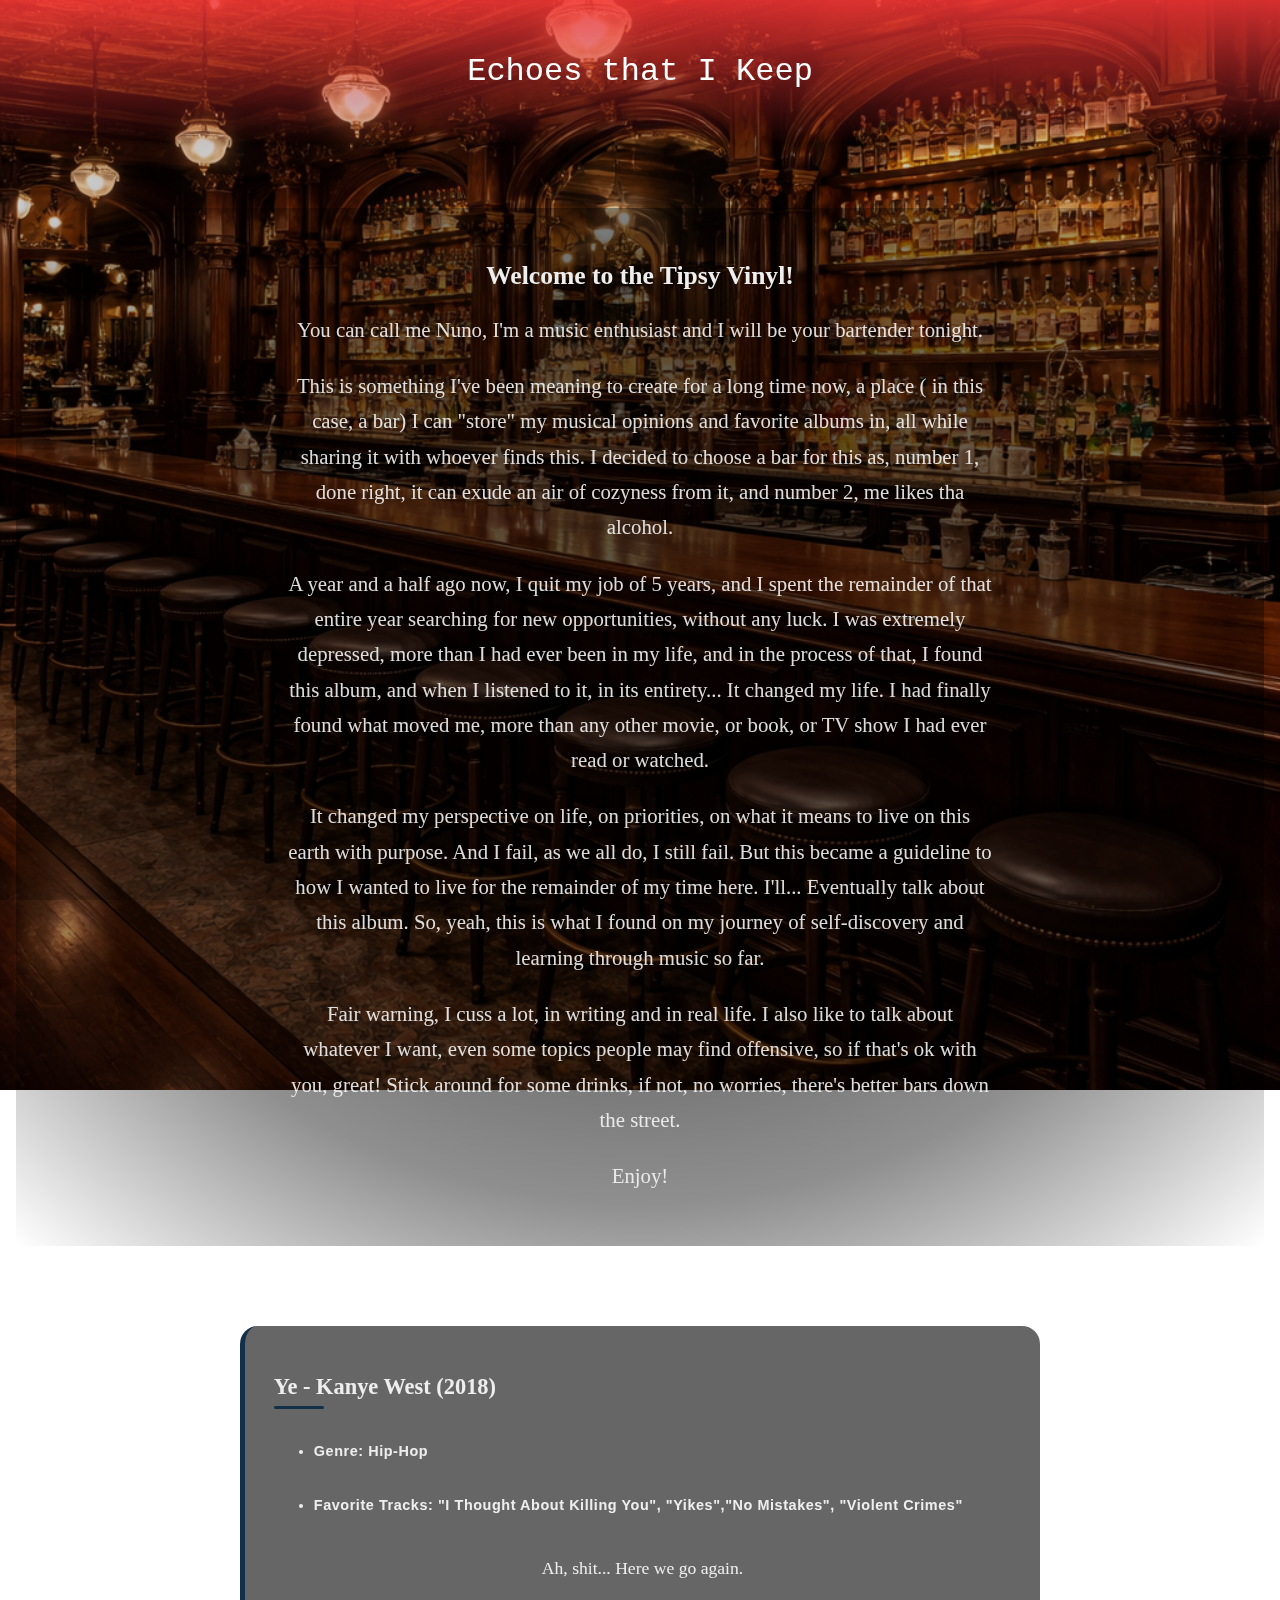
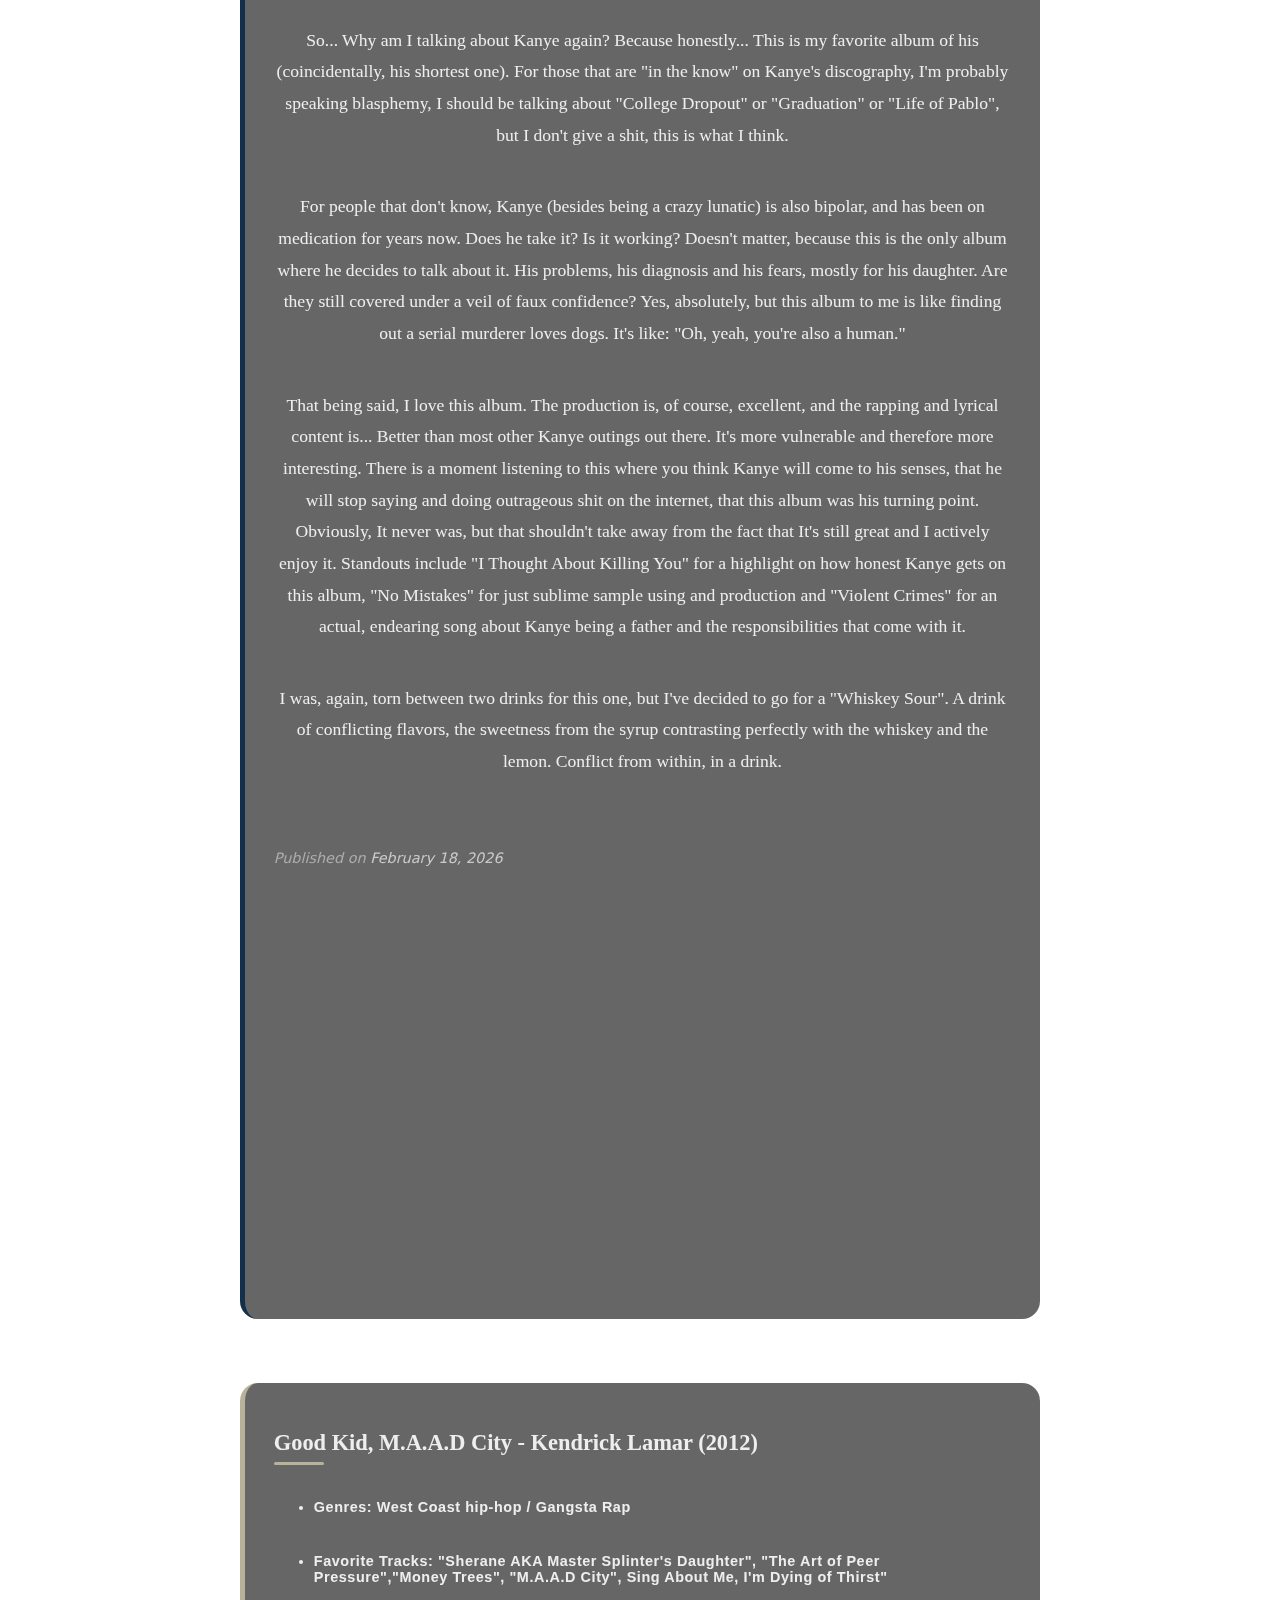
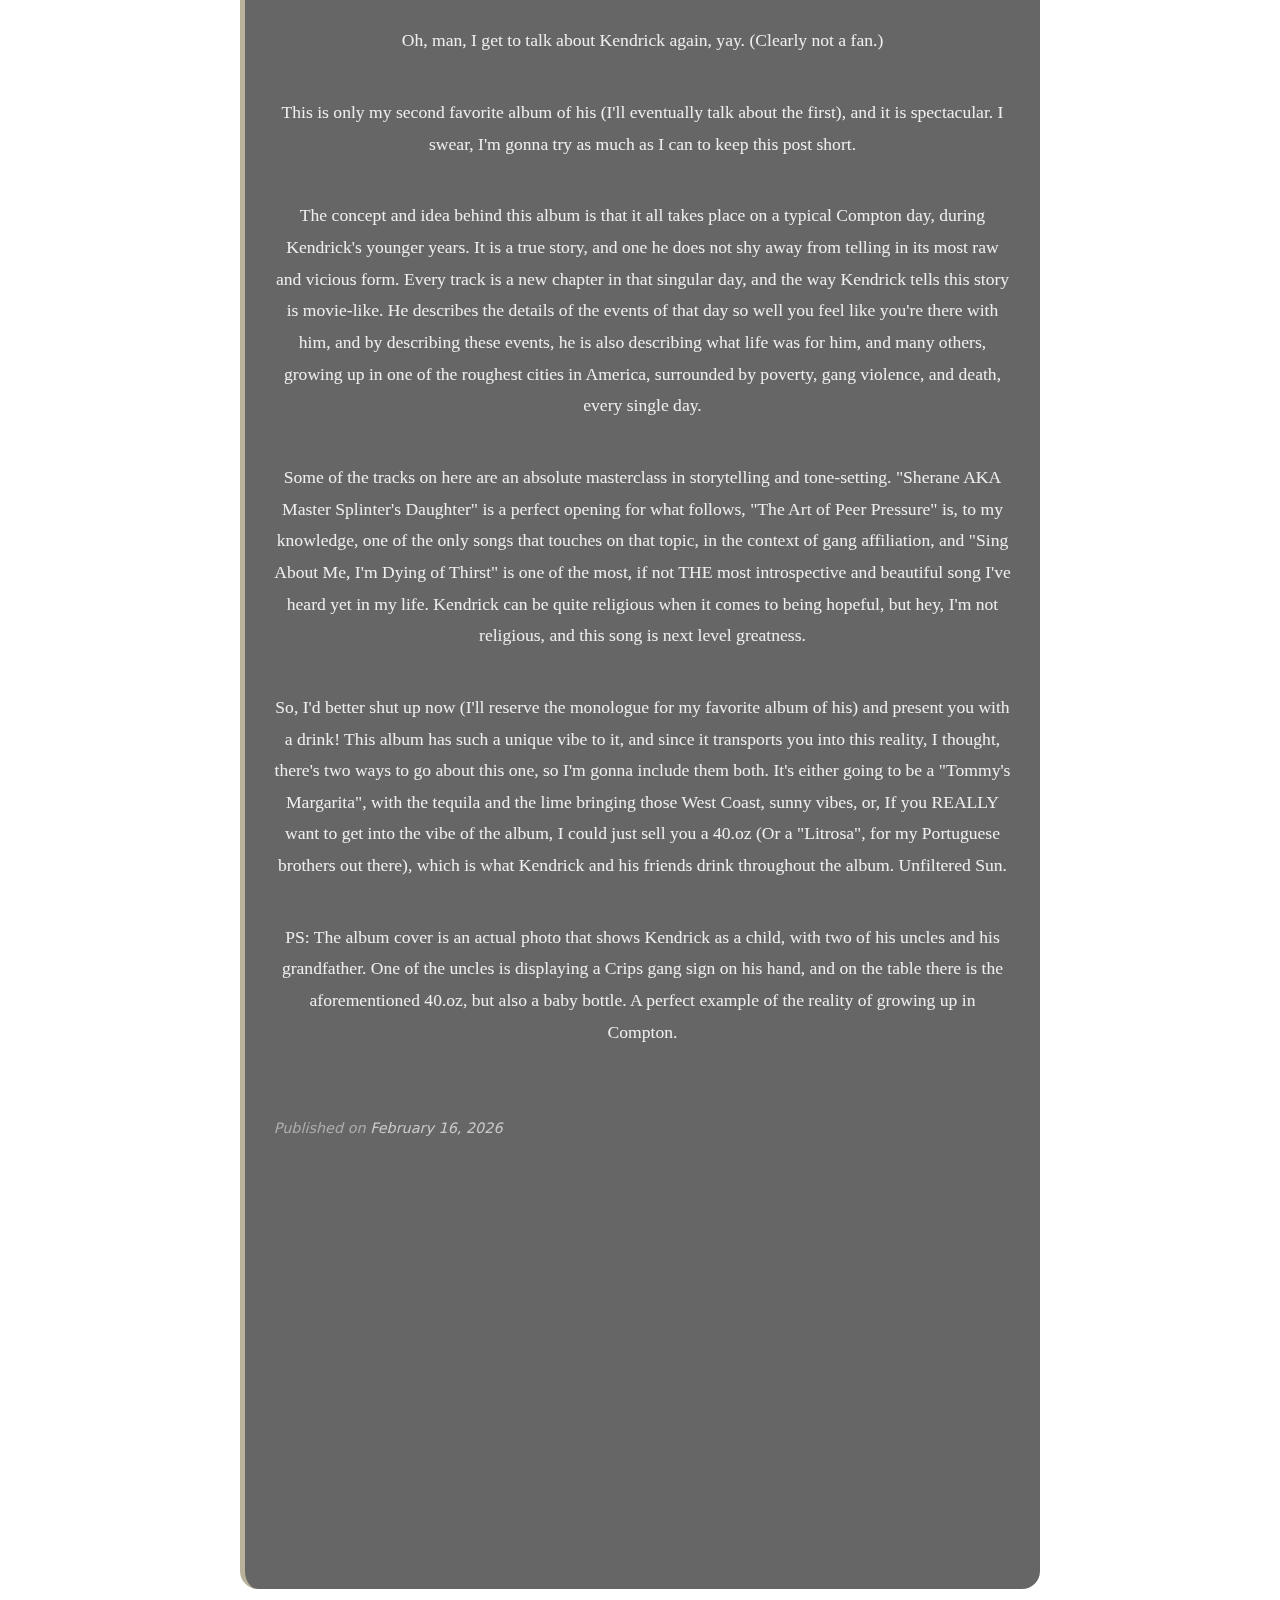
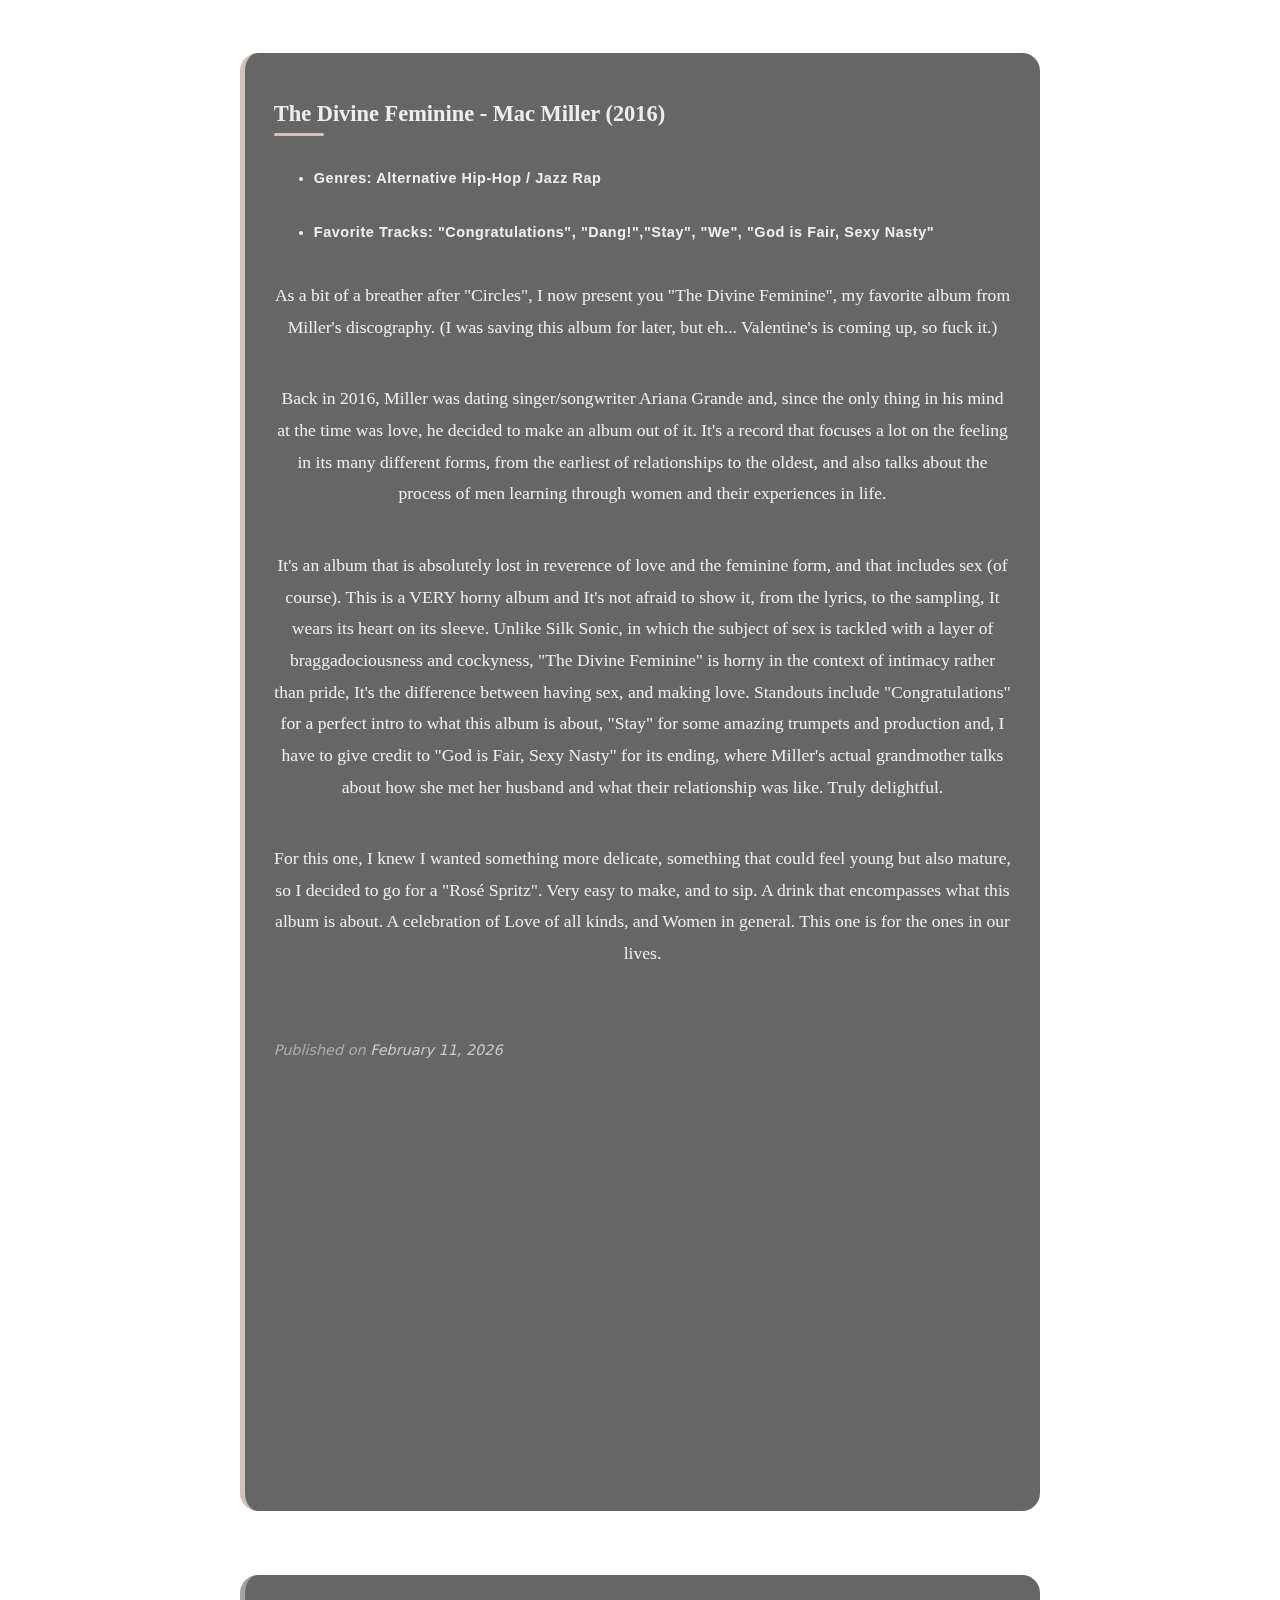
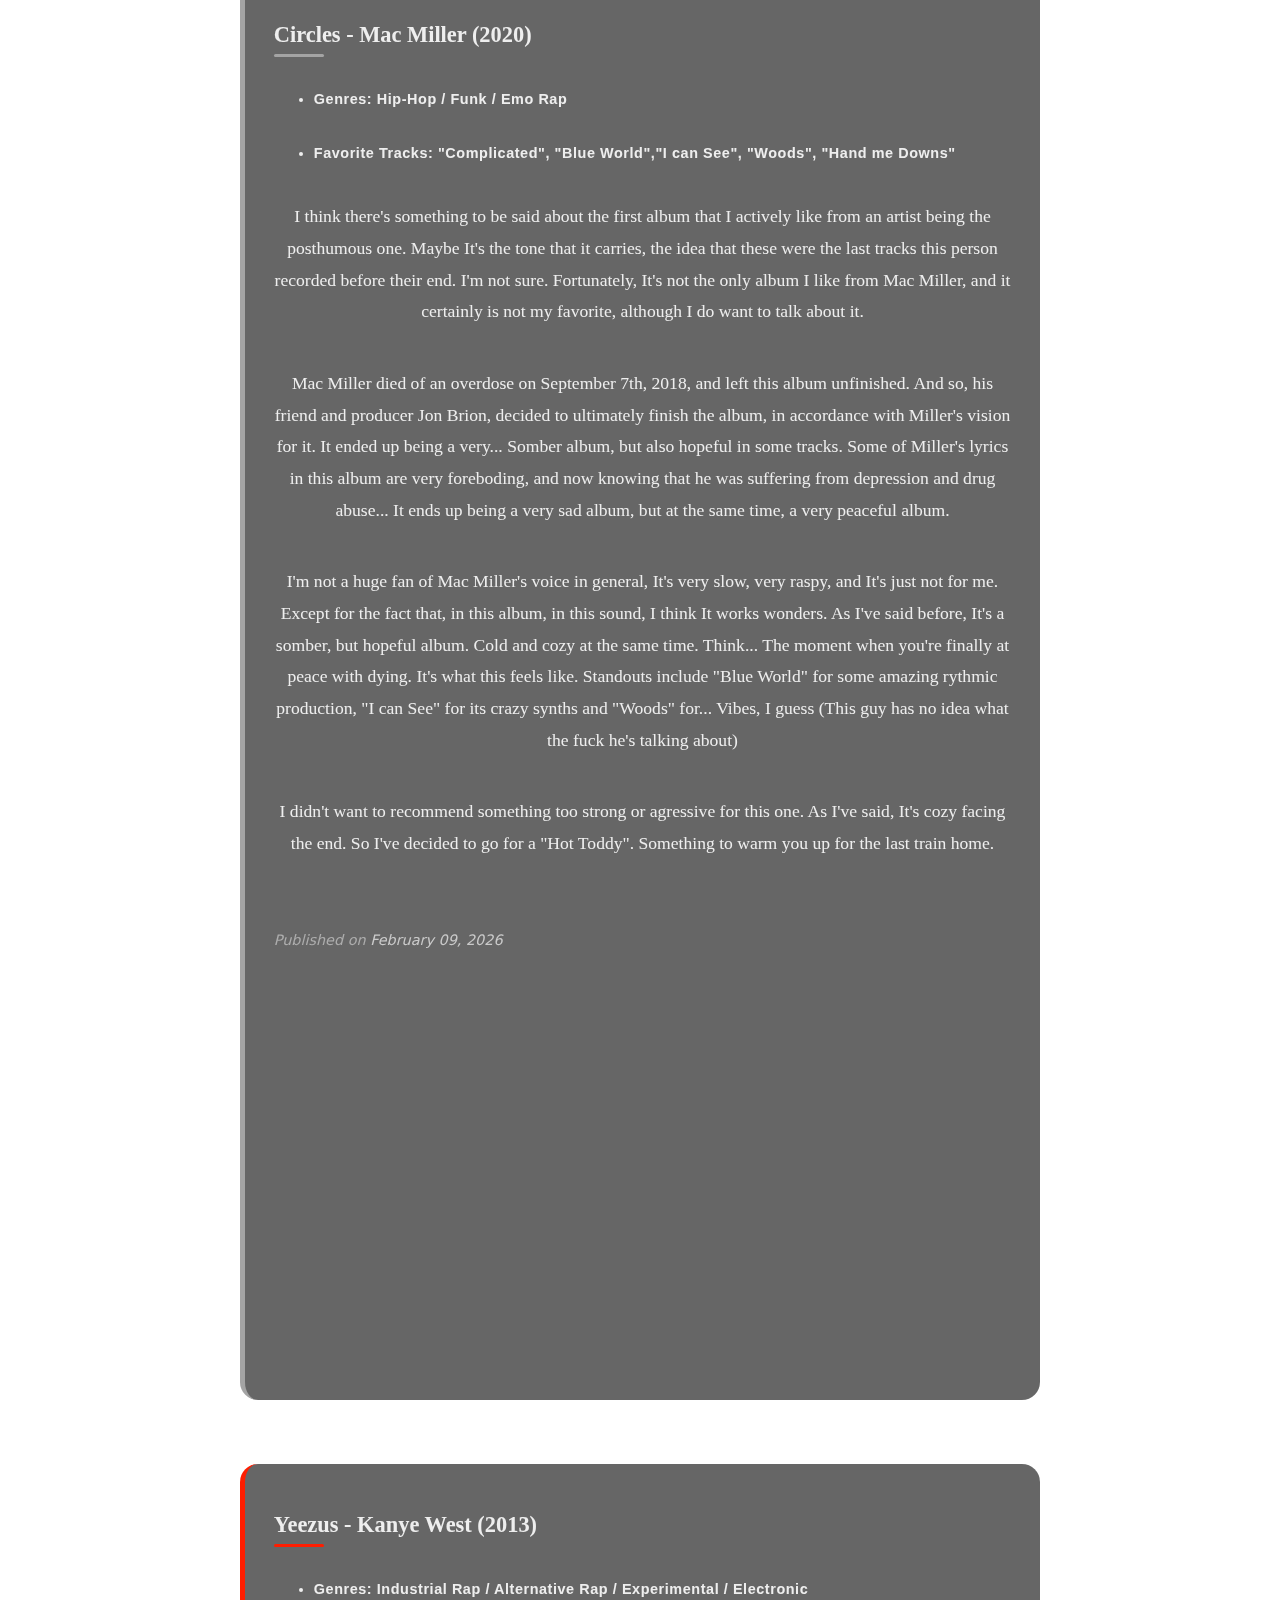
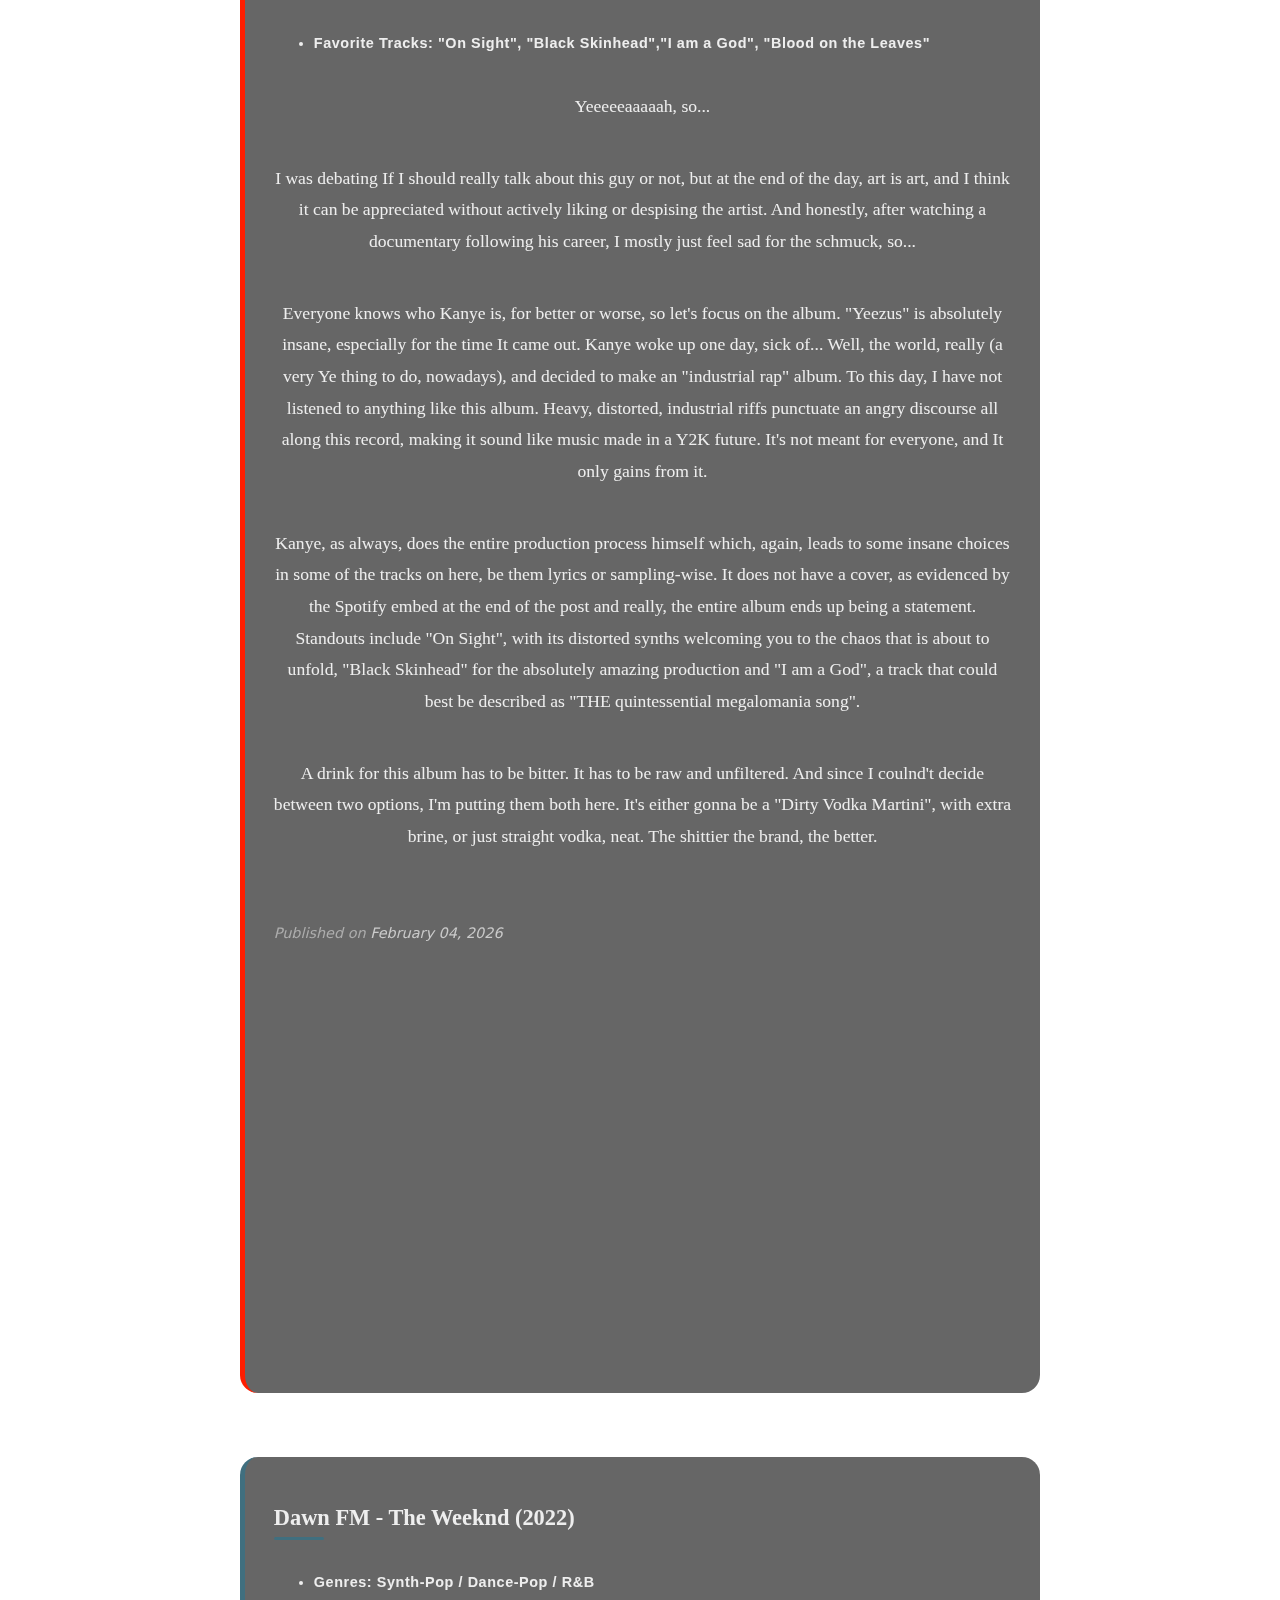
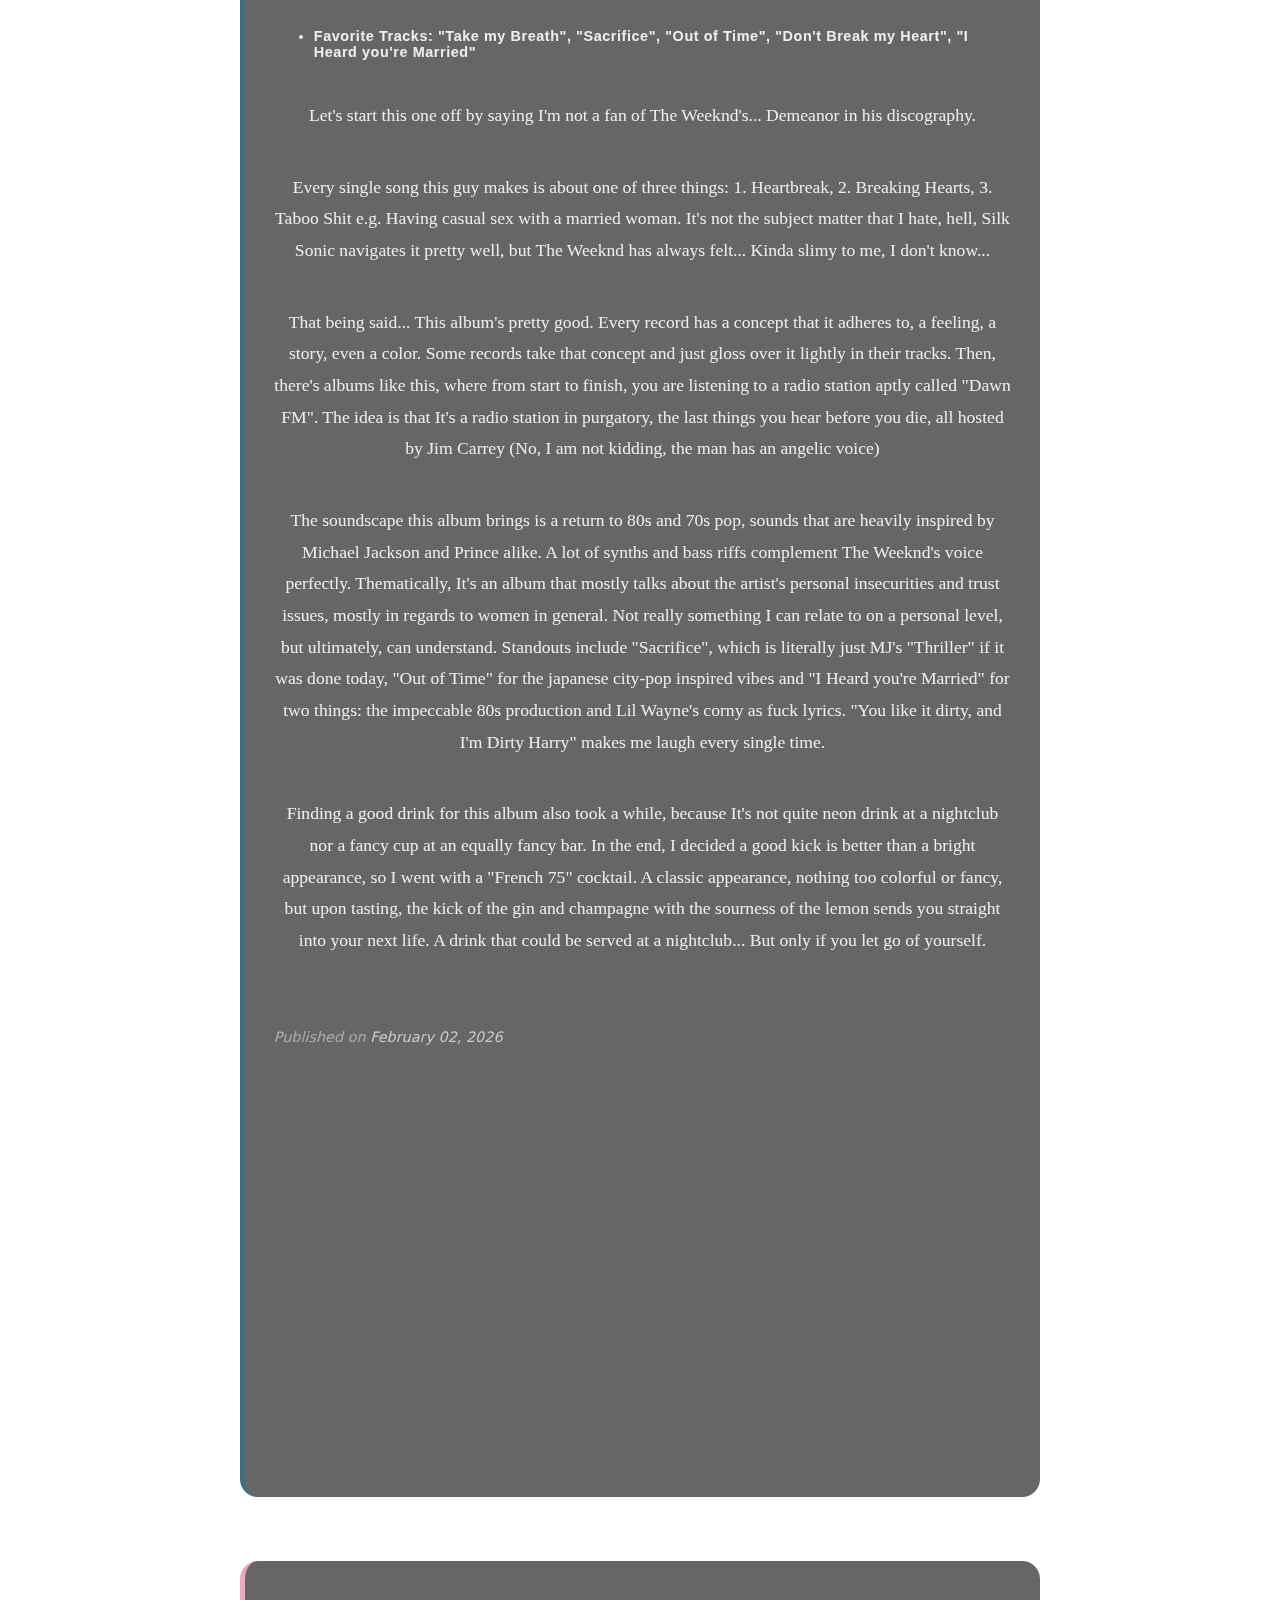
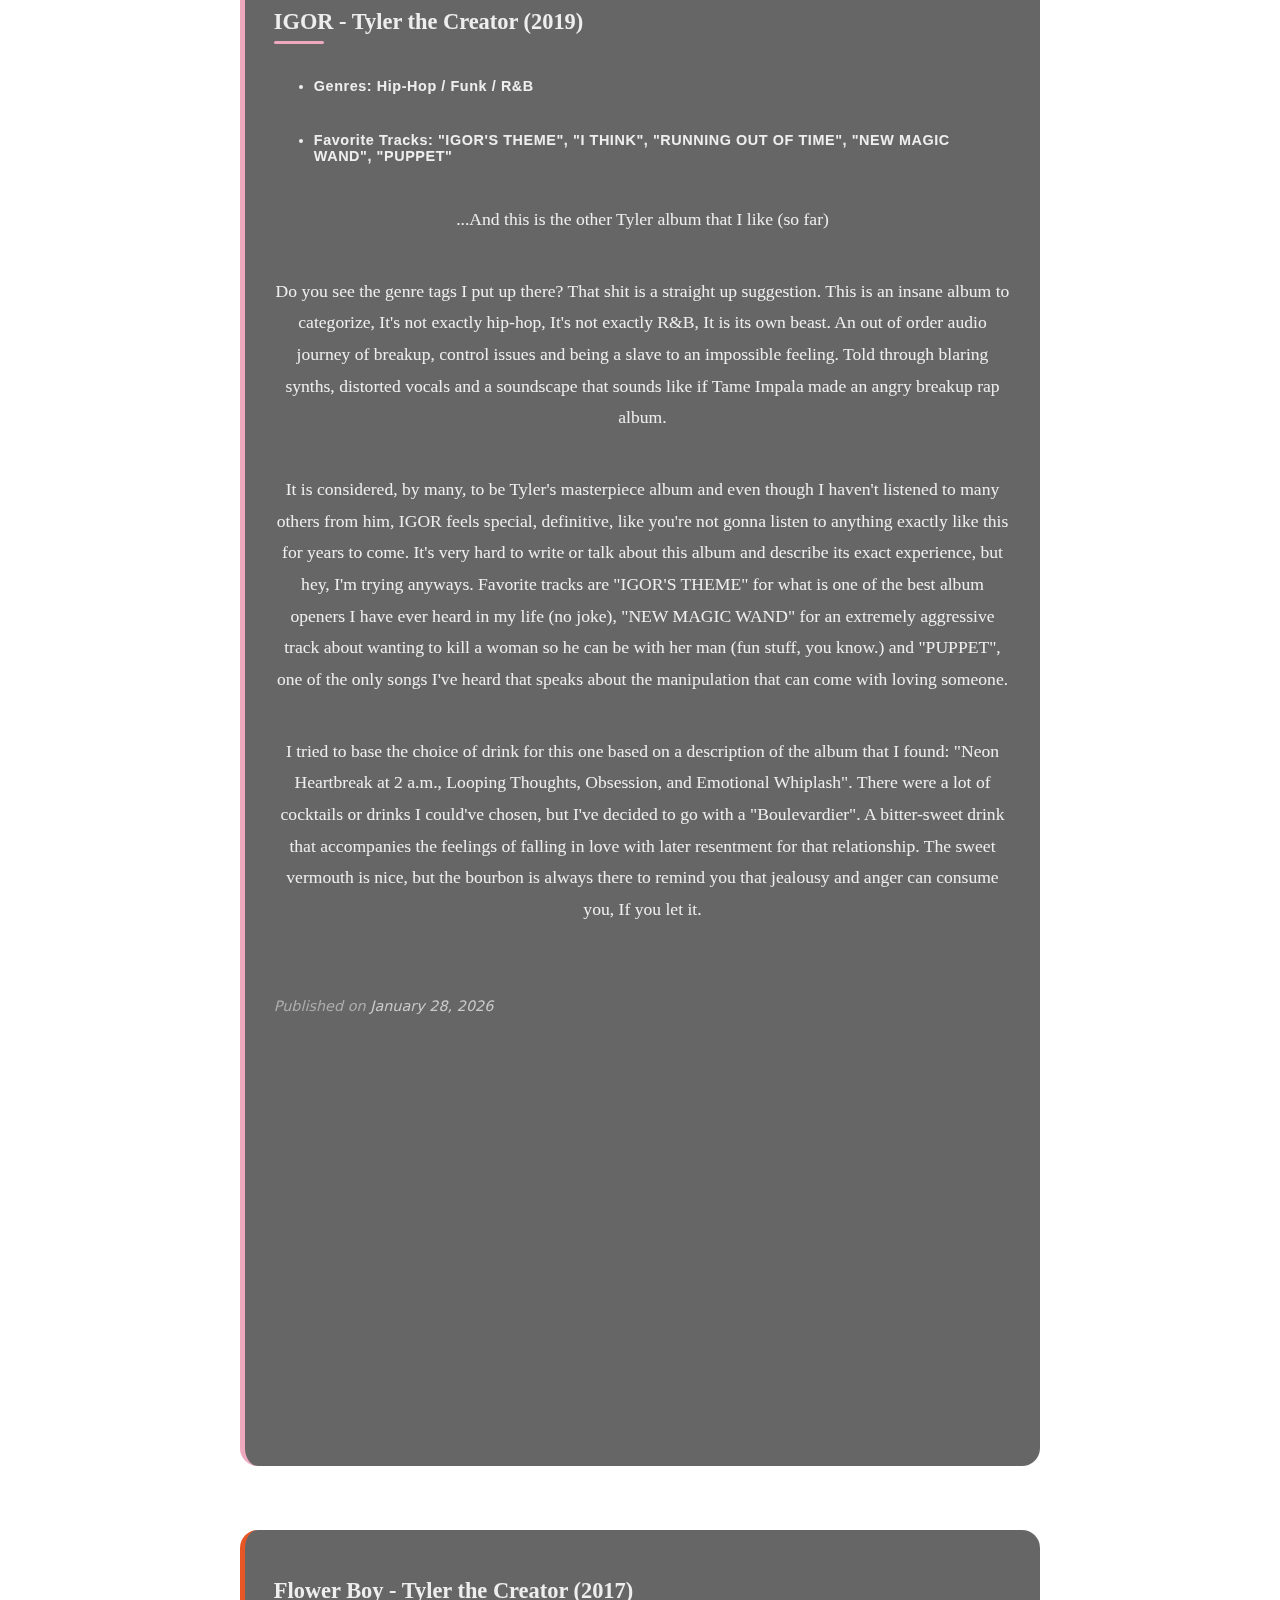
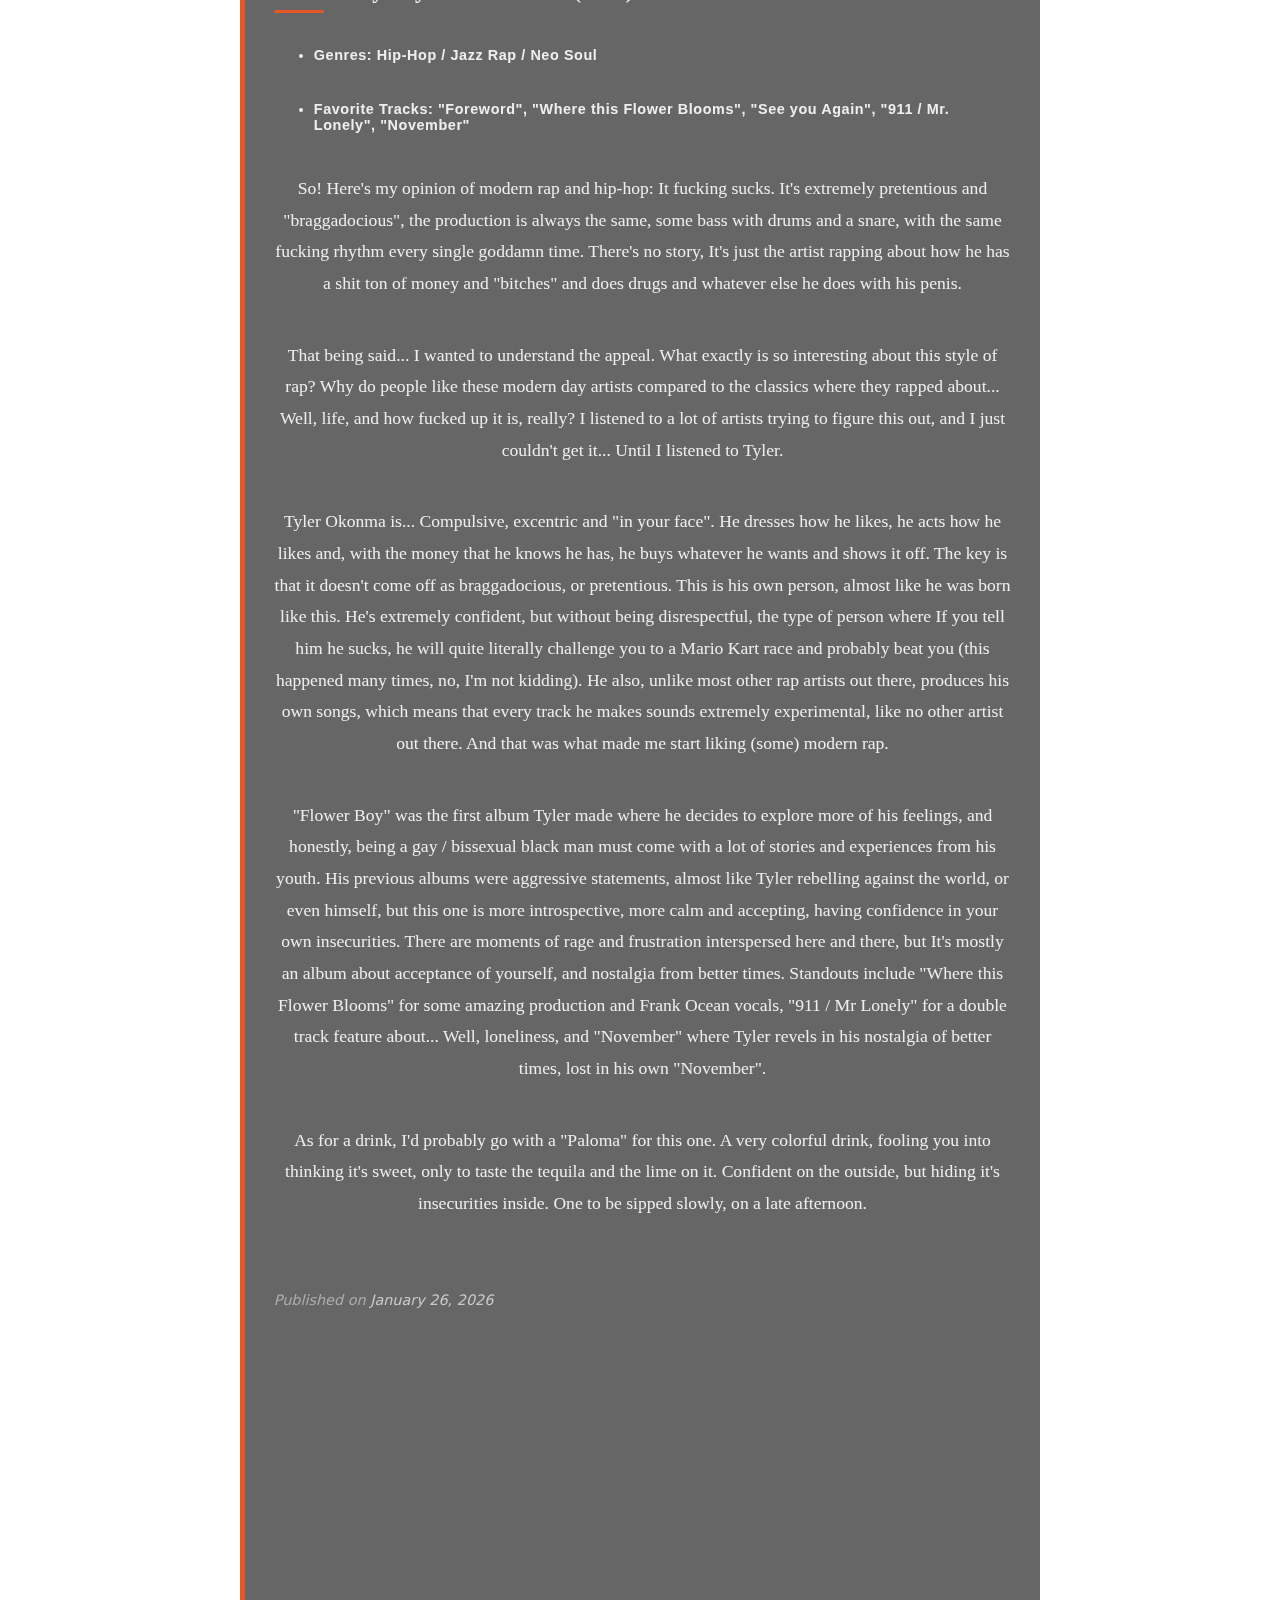
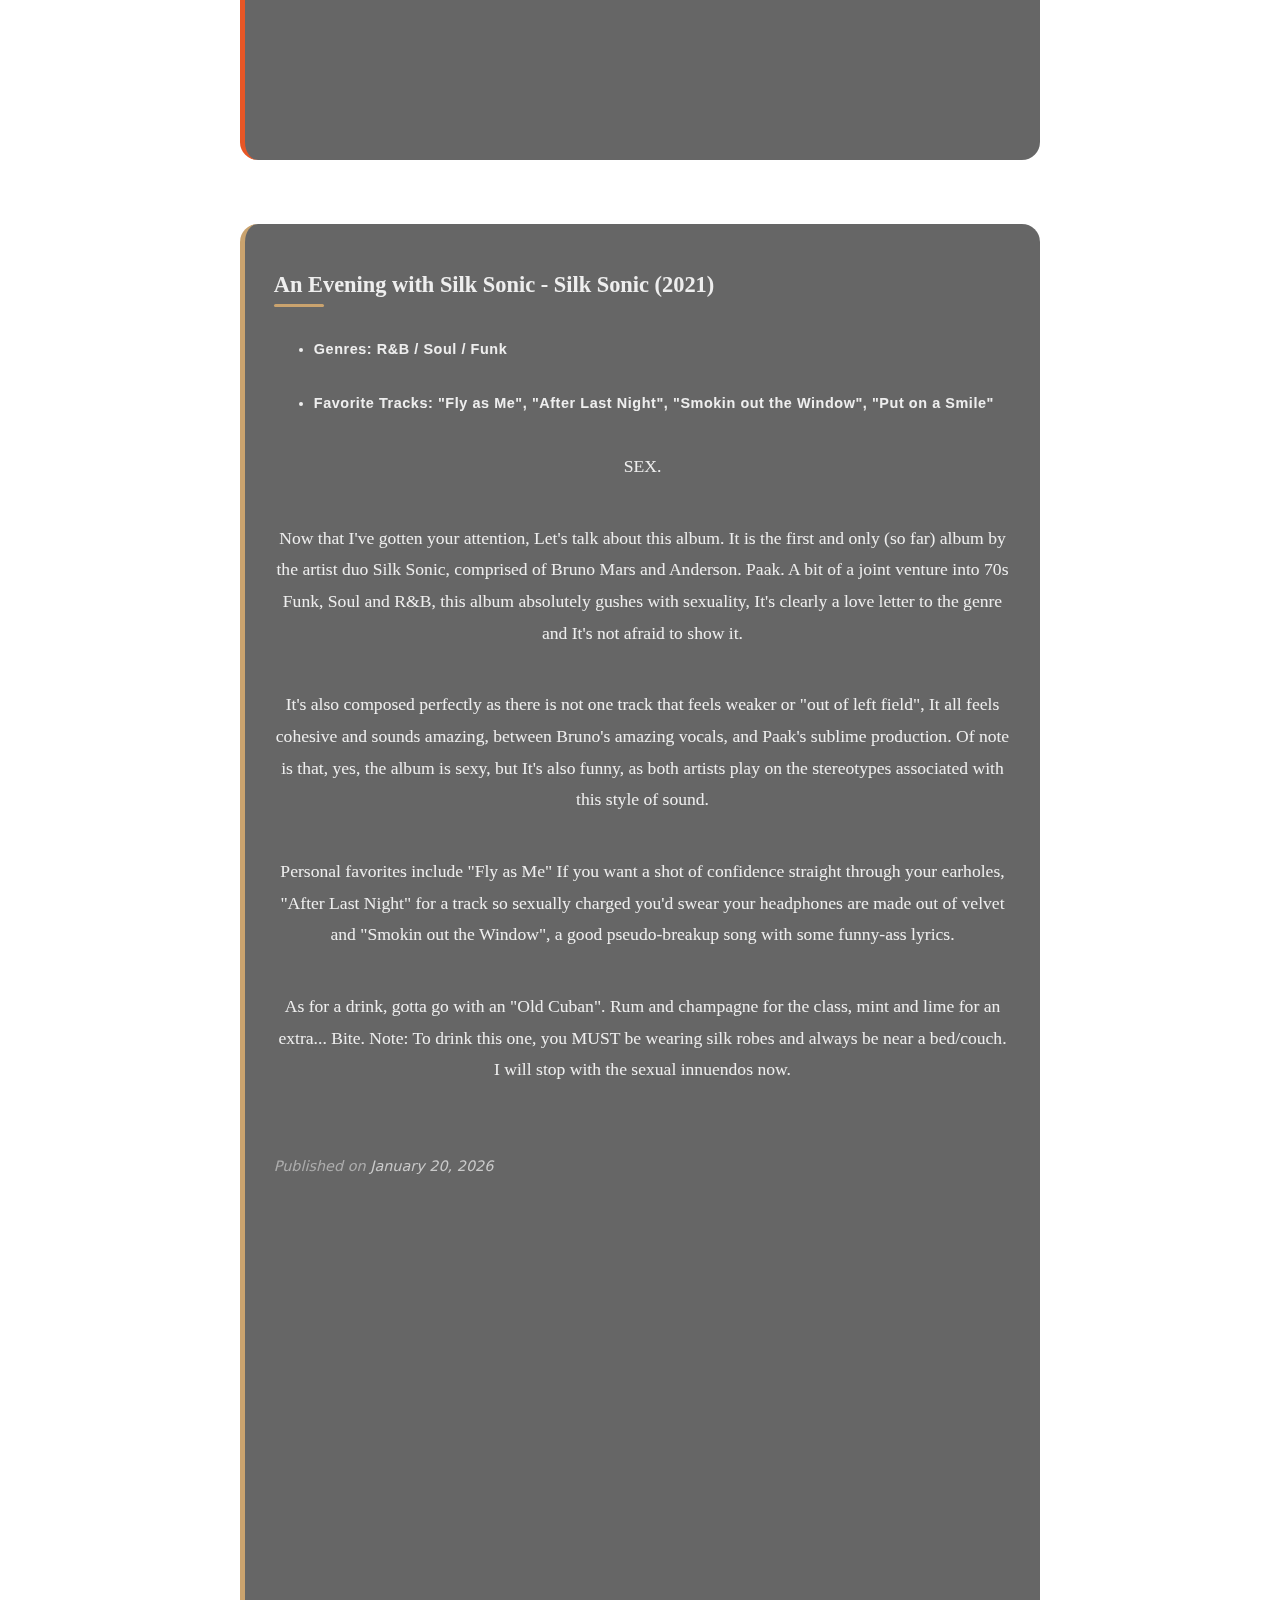
<file: index.html>
<!DOCTYPE html>
<html lang="en">
<head>
  <meta charset="UTF-8" />
  <meta name="viewport" content="width=device-width, initial-scale=1">
  <title>Echoes that I Keep</title>
  <link rel="stylesheet" href="style.css" />
</head>
<body>

  <header>
    <h1>Echoes that I Keep</h1>
  </header>

  <main class="blog">

    <!-- INTRO (not an article) -->
    <article class="intro-post">
    <section class="intro">

      <div class="intro-content">
      <h2 class="intro-title">Welcome to the Tipsy Vinyl!</h2>
      <p class="intro-text">
        You can call me Nuno, I'm a music enthusiast and I will be your bartender tonight.
      </p> 

      <p class="intro-text">
        This is something I've been meaning to create for a long time now, a place ( in this case, a bar)
        I can "store" my musical opinions and favorite albums in, all while sharing it with whoever finds this. I decided to choose a bar
        for this as, number 1, done right, it can exude an air of cozyness from it, and number 2, me likes tha alcohol.
      </p>

       <p class="intro-text">
        A year and a half ago
        now, I quit my job of 5 years, and I spent the remainder of that entire year searching for new opportunities, without any luck. I was extremely
        depressed, more than I had ever been in my life, and in the process of that, I found this album, and when I listened to it, in its
        entirety... It changed my life. I had finally found what moved me, more than any other movie, or book, or TV show I had ever read or watched.
        </p>
      <p class="intro-text">
        It changed my perspective on life, on priorities, on what it means to live on this earth with purpose. And I fail, as we all do, I still fail.
        But this became a guideline to how I wanted to live for the remainder of my time here. I'll... Eventually talk about this album. So, yeah,
        this is what I found on my journey of self-discovery and learning through music so far.
      </p>

      <p class="intro-text">
        Fair warning, I cuss a lot, in writing and in real life.
        I also like to talk about whatever I want, even some topics people may find offensive, so if that's ok with you, great! Stick around for some drinks,
        if not, no worries, there's better bars down the street.
      </p>
      <p class="intro-text">
        Enjoy!
      </p>
      </div>
    </section>
    </article>

    <!-- POST 12 --> 
    <article class="post" data-accent="#13304B">

      <h2 class="post-title">Ye - Kanye West (2018)</h2>

      <div class="post-header">

        <div class="post-description">
         <ul> 
          <li class="post-bullet">
            Genre: Hip-Hop
          </li>

          <li class="post-bullet">
            Favorite Tracks: "I Thought About Killing You", "Yikes","No Mistakes", "Violent Crimes"
          </li>
          </ul>
          <p class="post-text">
            Ah, shit... Here we go again.
          </p>

          <p class="post-text">
            So... Why am I talking about Kanye again? Because honestly... This is my favorite album of his (coincidentally, his shortest one). For those that are "in the know" on Kanye's discography, I'm probably speaking blasphemy, I should be talking about "College Dropout" or "Graduation" or "Life of Pablo", but I don't give a shit, this is what I think.
          </p>

          <p class="post-text">
            For people that don't know, Kanye (besides being a crazy lunatic) is also bipolar, and has been on medication for years now. Does he take it? Is it working? Doesn't matter, because this is the only album where he decides to talk about it. His problems, his diagnosis and his fears, mostly for his daughter. Are they still covered under a veil of faux confidence? Yes, absolutely, but this album to me is like finding out a serial murderer loves dogs. It's like: "Oh, yeah, you're also a human."
          </p>

          <p class="post-text">
            That being said, I love this album. The production is, of course, excellent, and the rapping and lyrical content is... Better than most other Kanye outings out there. It's more vulnerable and therefore more interesting. There is a moment listening to this where you think Kanye will come to his senses, that he will stop saying and doing outrageous shit on the internet, that this album was his turning point. Obviously, It never was, but that shouldn't take away from the fact that It's still great and I actively enjoy it. Standouts include "I Thought About Killing You" for a highlight on how honest Kanye gets on this album, "No Mistakes" for just sublime sample using and production and "Violent Crimes" for an actual, endearing song about Kanye being a father and the responsibilities that come with it.
          </p>

          <p class="post-text">
            I was, again, torn between two drinks for this one, but I've decided to go for a "Whiskey Sour". A drink of conflicting flavors, the sweetness from the syrup contrasting perfectly with the whiskey and the lemon. Conflict from within, in a drink.
          </p>

        </div>
      </div>

      <time class="post-date" datetime="2026-02-18">
    February 18, 2026
      </time>

      <div class="post-player">
        <iframe src="https://open.spotify.com/embed/album/2Ek1q2haOnxVqhvVKqMvJe"
                width="100%" height="380"
                frameborder="0" loading="lazy" allow="encrypted-media">
        </iframe>
      </div>

    </article>

    <article class="post" data-accent="#B9B29A">

      <h2 class="post-title">Good Kid, M.A.A.D City - Kendrick Lamar (2012)</h2>

      <div class="post-header">

        <div class="post-description">
         <ul> 
          <li class="post-bullet">
            Genres: West Coast hip-hop / Gangsta Rap
          </li>

          <li class="post-bullet">
            Favorite Tracks: "Sherane AKA Master Splinter's Daughter", "The Art of Peer Pressure","Money Trees", "M.A.A.D City", Sing About Me, I'm Dying of Thirst"
          </li>
          </ul>
          <p class="post-text">
            Oh, man, I get to talk about Kendrick again, yay. (Clearly not a fan.)
          </p>

          <p class="post-text">
            This is only my second favorite album of his (I'll eventually talk about the first), and it is spectacular. I swear, I'm gonna try as much as I can to keep this post short. 
          </p>

          <p class="post-text">
            The concept and idea behind this album is that it all takes place on a typical Compton day, during Kendrick's younger years. It is a true story, and one he does not shy away from telling in its most raw and vicious form. Every track is a new chapter in that singular day, and the way Kendrick tells this story is movie-like. He describes the details of the events of that day so well you feel like you're there with him, and by describing these events, he is also describing what life was for him, and many others, growing up in one of the roughest cities in America, surrounded by poverty, gang violence, and death, every single day.
          </p>

          <p class="post-text">
            Some of the tracks on here are an absolute masterclass in storytelling and tone-setting. "Sherane AKA Master Splinter's Daughter" is a perfect opening for what follows, "The Art of Peer Pressure" is, to my knowledge, one of the only songs that touches on that topic, in the context of gang affiliation, and "Sing About Me, I'm Dying of Thirst" is one of the most, if not THE most introspective and beautiful song I've heard yet in my life. Kendrick can be quite religious when it comes to being hopeful, but hey, I'm not religious, and this song is next level greatness.
          </p>

          <p class="post-text">
            So, I'd better shut up now (I'll reserve the monologue for my favorite album of his) and present you with a drink! This album has such a unique vibe to it, and since it transports you into this reality, I thought, there's two ways to go about this one, so I'm gonna include them both. It's either going to be a "Tommy's Margarita", with the tequila and the lime bringing those West Coast, sunny vibes, or, If you REALLY want to get into the vibe of the album, I could just sell you a 40.oz (Or a "Litrosa", for my Portuguese brothers out there), which is what Kendrick and his friends drink throughout the album. Unfiltered Sun.
          </p>

          <p class="post-text">
            PS: The album cover is an actual photo that shows Kendrick as a child, with two of his uncles and his grandfather. One of the uncles is displaying a Crips gang sign on his hand, and on the table there is the aforementioned 40.oz, but also a baby bottle. A perfect example of the reality of growing up in Compton.
            
        </div>
      </div>

      <time class="post-date" datetime="2026-02-16">
    February 16, 2026
      </time>

      <div class="post-player">
        <iframe src="https://open.spotify.com/embed/album/6PBZN8cbwkqm1ERj2BGXJ1"
                width="100%" height="380"
                frameborder="0" loading="lazy" allow="encrypted-media">
        </iframe>
      </div>

    </article>

    <!-- POST 10 --> 
    <article class="post" data-accent="#D7BFBB">

      <h2 class="post-title">The Divine Feminine - Mac Miller (2016)</h2>

      <div class="post-header">

        <div class="post-description">
         <ul> 
          <li class="post-bullet">
            Genres: Alternative Hip-Hop / Jazz Rap
          </li>

          <li class="post-bullet">
            Favorite Tracks: "Congratulations", "Dang!","Stay", "We", "God is Fair, Sexy Nasty"
          </li>
          </ul>

          <p class="post-text">
            As a bit of a breather after "Circles", I now present you "The Divine Feminine", my favorite album from Miller's discography. (I was saving this album for later, but eh... Valentine's is coming up, so fuck it.)
          </p>

          <p class="post-text">
            Back in 2016, Miller was dating singer/songwriter Ariana Grande and, since the only thing in his mind at the time was love, he decided to make an album out of it. It's a record that focuses a lot on the feeling in its many different forms, from the earliest of relationships to the oldest, and also talks about the process of men learning through women and their experiences in life.
          </p>

          <p class="post-text">
            It's an album that is absolutely lost in reverence of love and the feminine form, and that includes sex (of course). This is a VERY horny album and It's not afraid to show it, from the lyrics, to the sampling, It wears its heart on its sleeve. Unlike Silk Sonic, in which the subject of sex is tackled with a layer of braggadociousness and cockyness, "The Divine Feminine" is horny in the context of intimacy rather than pride, It's the difference between having sex, and making love. Standouts include "Congratulations" for a perfect intro to what this album is about, "Stay" for some amazing trumpets and production and, I have to give credit to "God is Fair, Sexy Nasty" for its ending, where Miller's actual grandmother talks about how she met her husband and what their relationship was like. Truly delightful.
          </p>

          <p class="post-text">
            For this one, I knew I wanted something more delicate, something that could feel young but also mature, so I decided to go for a "Rosé Spritz". Very easy to make, and to sip. A drink that encompasses what this album is about. A celebration of Love of all kinds, and Women in general. This one is for the ones in our lives.
          </p>

        </div>
      </div>

      <time class="post-date" datetime="2026-02-11">
    February 11, 2026
      </time>

      <div class="post-player">
        <iframe src="https://open.spotify.com/embed/album/6f6tko6NWoH00cyFOl4VYQ"
                width="100%" height="380"
                frameborder="0" loading="lazy" allow="encrypted-media">
        </iframe>
      </div>

    </article>

    <!-- POST 09 --> 
    <article class="post" data-accent="#A4A4A4">

      <h2 class="post-title">Circles - Mac Miller (2020)</h2>

      <div class="post-header">

        <div class="post-description">
         <ul> 
          <li class="post-bullet">
            Genres: Hip-Hop / Funk / Emo Rap
          </li>

          <li class="post-bullet">
            Favorite Tracks: "Complicated", "Blue World","I can See", "Woods", "Hand me Downs"
          </li>
          </ul>
          <p class="post-text">
            I think there's something to be said about the first album that I actively like from an artist being the posthumous one. Maybe It's the tone that it carries, the idea that these were the last tracks this person recorded before their end. I'm not sure. Fortunately, It's not the only album I like from Mac Miller, and it certainly is not my favorite, although I do want to talk about it.
          </p>

          <p class="post-text">
            Mac Miller died of an overdose on September 7th, 2018, and left this album unfinished. And so, his friend and producer Jon Brion, decided to ultimately finish the album, in accordance with Miller's vision for it. It ended up being a very... Somber album, but also hopeful in some tracks. Some of Miller's lyrics in this album are very foreboding, and now knowing that he was suffering from depression and drug abuse... It ends up being a very sad album, but at the same time, a very peaceful album.
          </p>

          <p class="post-text">
            I'm not a huge fan of Mac Miller's voice in general, It's very slow, very raspy, and It's just not for me. Except for the fact that, in this album, in this sound, I think It works wonders. As I've said before, It's a somber, but hopeful album. Cold and cozy at the same time. Think... The moment when you're finally at peace with dying. It's what this feels like. Standouts include "Blue World" for some amazing rythmic production, "I can See" for its crazy synths and "Woods" for... Vibes, I guess (This guy has no idea what the fuck he's talking about)
          </p>

          <p class="post-text">
            I didn't want to recommend something too strong or agressive for this one. As I've said, It's cozy facing the end. So I've decided to go for a "Hot Toddy". Something to warm you up for the last train home.
        </div>
      </div>

      <time class="post-date" datetime="2026-02-09">
    February 09, 2026
      </time>

      <div class="post-player">
        <iframe src="https://open.spotify.com/embed/album/5sY6UIQ32GqwMLAfSNEaXb"
                width="100%" height="380"
                frameborder="0" loading="lazy" allow="encrypted-media">
        </iframe>
      </div>

    </article>

    <!-- POST 8 --> 
    <article class="post" data-accent="#FE1D00">

      <h2 class="post-title">Yeezus - Kanye West (2013)</h2>

      <div class="post-header">

        <div class="post-description">
         <ul> 
          <li class="post-bullet">
            Genres: Industrial Rap / Alternative Rap / Experimental / Electronic
          </li>

          <li class="post-bullet">
            Favorite Tracks: "On Sight", "Black Skinhead","I am a God", "Blood on the Leaves"
          </li>
          </ul>
          <p class="post-text">
            Yeeeeeaaaaah, so...
          </p>

          <p class="post-text">
            I was debating If I should really talk about this guy or not, but at the end of the day, art is art, and I think it can be appreciated without actively liking or despising the artist. And honestly, after watching a documentary following his career, I mostly just feel sad for the schmuck, so...
          </p>

          <p class="post-text">
            Everyone knows who Kanye is, for better or worse, so let's focus on the album. "Yeezus" is absolutely insane, especially for the time It came out. Kanye woke up one day, sick of... Well, the world, really (a very Ye thing to do, nowadays), and decided to make an "industrial rap" album. To this day, I have not listened to anything like this album. Heavy, distorted, industrial riffs punctuate an angry discourse all along this record, making it sound like music made in a Y2K future. It's not meant for everyone, and It only gains from it.
          </p>

          <p class="post-text">
            Kanye, as always, does the entire production process himself which, again, leads to some insane choices in some of the tracks on here, be them lyrics or sampling-wise. It does not have a cover, as evidenced by the Spotify embed at the end of the post and really, the entire album ends up being a statement. Standouts include "On Sight", with its distorted synths welcoming you to the chaos that is about to unfold, "Black Skinhead" for the absolutely amazing production and "I am a God", a track that could best be described as "THE quintessential megalomania song".
          </p>

          <p class="post-text">
            A drink for this album has to be bitter. It has to be raw and unfiltered. And since I coulnd't decide between two options, I'm putting them both here. It's either gonna be a "Dirty Vodka Martini", with extra brine, or just straight vodka, neat. The shittier the brand, the better.
          </p>
            
        </div>
      </div>

      <time class="post-date" datetime="2026-02-04">
    February 04, 2026
      </time>

      <div class="post-player">
        <iframe src="https://open.spotify.com/embed/album/7D2NdGvBHIavgLhmcwhluK"
                width="100%" height="380"
                frameborder="0" loading="lazy" allow="encrypted-media">
        </iframe>
      </div>

    </article>

    <!-- POST 7 --> 
    <article class="post" data-accent="#406F7F">

      <h2 class="post-title">Dawn FM - The Weeknd (2022)</h2>

      <div class="post-header">

        <div class="post-description">
         <ul> 
          <li class="post-bullet">
            Genres: Synth-Pop / Dance-Pop / R&B
          </li>

          <li class="post-bullet">
            Favorite Tracks: "Take my Breath", "Sacrifice", "Out of Time", "Don't Break my Heart", "I Heard you're Married"
          </li>
          </ul>
          <p class="post-text">
            Let's start this one off by saying I'm not a fan of The Weeknd's... Demeanor in his discography. 
          </p>

          <p class="post-text">
            Every single song this guy makes is about one of three things: 1. Heartbreak, 2. Breaking Hearts, 3. Taboo Shit e.g. Having casual sex with a married woman. It's not the subject matter that I hate, hell, Silk Sonic navigates it pretty well, but The Weeknd has always felt... Kinda slimy to me, I don't know...
          </p>

          <p class="post-text">
            That being said... This album's pretty good. Every record has a concept that it adheres to, a feeling, a story, even a color. Some records take that concept and just gloss over it lightly in their tracks. Then, there's albums like this, where from start to finish, you are listening to a radio station aptly called "Dawn FM". The idea is that It's a radio station in purgatory, the last things you hear before you die, all hosted by Jim Carrey (No, I am not kidding, the man has an angelic voice)  
          </p>

          <p class="post-text">
            The soundscape this album brings is a return to 80s and 70s pop, sounds that are heavily inspired by Michael Jackson and Prince alike. A lot of synths and bass riffs complement The Weeknd's voice perfectly. Thematically, It's an album that mostly talks about the artist's personal insecurities and trust issues, mostly in regards to women in general. Not really something I can relate to on a personal level, but ultimately, can understand. Standouts include "Sacrifice", which is literally just MJ's "Thriller" if it was done today, "Out of Time" for the japanese city-pop inspired vibes and "I Heard you're Married" for two things: the impeccable 80s production and Lil Wayne's corny as fuck lyrics. "You like it dirty, and I'm Dirty Harry" makes me laugh every single time.
          </p>

          <p class="post-text">
            Finding a good drink for this album also took a while, because It's not quite neon drink at a nightclub nor a fancy cup at an equally fancy bar. In the end, I decided a good kick is better than a bright appearance, so I went with a "French 75" cocktail. A classic appearance, nothing too colorful or fancy, but upon tasting, the kick of the gin and champagne with the sourness of the lemon sends you straight into your next life. A drink that could be served at a nightclub... But only if you let go of yourself. 
          </p>
            
        </div>
      </div>

      <time class="post-date" datetime="2026-02-02">
    February 02, 2026
      </time>

      <div class="post-player">
        <iframe src="https://open.spotify.com/embed/album/2nLOHgzXzwFEpl62zAgCEC"
                width="100%" height="380"
                frameborder="0" loading="lazy" allow="encrypted-media">
        </iframe>
      </div>

    </article>

    <!-- POST 6 --> 
    <article class="post" data-accent="#EEA9BE">

      <h2 class="post-title">IGOR - Tyler the Creator (2019)</h2>

      <div class="post-header">

        <div class="post-description">
         <ul> 
          <li class="post-bullet">
            Genres: Hip-Hop / Funk / R&B
          </li>

          <li class="post-bullet">
            Favorite Tracks: "IGOR'S THEME", "I THINK", "RUNNING OUT OF TIME", "NEW MAGIC WAND", "PUPPET"
          </li>
          </ul>
          <p class="post-text">
            ...And this is the other Tyler album that I like (so far)
          </p>

          <p class="post-text">
            Do you see the genre tags I put up there? That shit is a straight up suggestion. This is an insane album to categorize, It's not exactly hip-hop, It's not exactly R&B, It is its own beast. An out of order audio journey of breakup, control issues and being a slave to an impossible feeling. Told through blaring synths, distorted vocals and a soundscape that sounds like if Tame Impala made an angry breakup rap album.
          </p>

          <p class="post-text">
            It is considered, by many, to be Tyler's masterpiece album and even though I haven't listened to many others from him, IGOR feels special, definitive, like you're not gonna listen to anything exactly like this for years to come. It's very hard to write or talk about this album and describe its exact experience, but hey, I'm trying anyways. Favorite tracks are "IGOR'S THEME" for what is one of the best album openers I have ever heard in my life (no joke), "NEW MAGIC WAND" for an extremely aggressive track about wanting to kill a woman so he can be with her man (fun stuff, you know.) and "PUPPET", one of the only songs I've heard that speaks about the manipulation that can come with loving someone.
          </p>

          <p class="post-text">
            I tried to base the choice of drink for this one based on a description of the album that I found: "Neon Heartbreak at 2 a.m., Looping Thoughts, Obsession, and Emotional Whiplash". There were a lot of cocktails or drinks I could've chosen, but I've decided to go with a "Boulevardier". A bitter-sweet drink that accompanies the feelings of falling in love with later resentment for that relationship. The sweet vermouth is nice, but the bourbon is always there to remind you that jealousy and anger can consume you, If you let it.
          </p>
            
        </div>
      </div>

      <time class="post-date" datetime="2026-01-28">
    January 28, 2026
      </time>

      <div class="post-player">
        <iframe src="https://open.spotify.com/embed/album/5zi7WsKlIiUXv09tbGLKsE"
                width="100%" height="380"
                frameborder="0" loading="lazy" allow="encrypted-media">
        </iframe>
      </div>

    </article>

    <!-- POST 5 --> 
    <article class="post" data-accent="#E85625">

      <h2 class="post-title">Flower Boy - Tyler the Creator (2017)</h2>

      <div class="post-header">

        <div class="post-description">
         <ul> 
          <li class="post-bullet">
            Genres: Hip-Hop / Jazz Rap / Neo Soul
          </li>

          <li class="post-bullet">
            Favorite Tracks: "Foreword", "Where this Flower Blooms", "See you Again", "911 / Mr. Lonely", "November"
          </li>
          </ul>
          <p class="post-text">
            So! Here's my opinion of modern rap and hip-hop: It fucking sucks. It's extremely pretentious and "braggadocious", the production is always the same, some bass with drums and a snare, with the same fucking rhythm every single goddamn time. There's no story, It's just the artist rapping about how he has a shit ton of money and "bitches" and does drugs and whatever else he does with his penis.
          </p>

          <p class="post-text">
            That being said... I wanted to understand the appeal. What exactly is so interesting about this style of rap? Why do people like these modern day artists compared to the classics where they rapped about... Well, life, and how fucked up it is, really? I listened to a lot of artists trying to figure this out, and I just couldn't get it... Until I listened to Tyler.
          </p>

          <p class="post-text">
            Tyler Okonma is... Compulsive, excentric and "in your face". He dresses how he likes, he acts how he likes and, with the money that he knows he has, he buys whatever he wants and shows it off. The key is that it doesn't come off as braggadocious, or pretentious. This is his own person, almost like he was born like this. He's extremely confident, but without being disrespectful, the type of person where If you tell him he sucks, he will quite literally challenge you to a Mario Kart race and probably beat you (this happened many times, no, I'm not kidding). He also, unlike most other rap artists out there, produces his own songs, which means that every track he makes sounds extremely experimental, like no other artist out there. And that was what made me start liking (some) modern rap.
          </p>

          <p class="post-text">
            "Flower Boy" was the first album Tyler made where he decides to explore more of his feelings, and honestly, being a gay / bissexual black man must come with a lot of stories and experiences from his youth. His previous albums were aggressive statements, almost like Tyler rebelling against the world, or even himself, but this one is more introspective, more calm and accepting, having confidence in your own insecurities. There are moments of rage and frustration interspersed here and there, but It's mostly an album about acceptance of yourself, and nostalgia from better times. Standouts include "Where this Flower Blooms" for some amazing production and Frank Ocean vocals, "911 / Mr Lonely" for a double track feature about... Well, loneliness, and "November" where Tyler revels in his nostalgia of better times, lost in his own "November". 
          </p>

          <p class="post-text">
            As for a drink, I'd probably go with a "Paloma" for this one. A very colorful drink, fooling you into thinking it's sweet, only to taste the tequila and the lime on it. Confident on the outside, but hiding it's insecurities inside. One to be sipped slowly, on a late afternoon.
          </p>

        </div>
      </div>

      <time class="post-date" datetime="2026-01-26">
    January 26, 2026
      </time>

      <div class="post-player">
        <iframe src="https://open.spotify.com/embed/album/2nkto6YNI4rUYTLqEwWJ3o"
                width="100%" height="380"
                frameborder="0" loading="lazy" allow="encrypted-media">
        </iframe>
      </div>

    </article>

    <!-- POST 4 -->
    <article class="post" data-accent="#CAA36E">

      <h2 class="post-title">An Evening with Silk Sonic - Silk Sonic (2021)</h2>

      <div class="post-header">

        <div class="post-description">
         <ul> 
          <li class="post-bullet">
            Genres: R&B / Soul / Funk
          </li>

          <li class="post-bullet">
            Favorite Tracks: "Fly as Me", "After Last Night", "Smokin out the Window", "Put on a Smile"
          </li>
          </ul>
          <p class="post-text">
            SEX.
          </p>

          <p class="post-text">
            Now that I've gotten your attention, Let's talk about this album. It is the first and only (so far) album by the artist duo Silk Sonic, comprised of Bruno Mars and Anderson. Paak. A bit of a joint venture into 70s Funk, Soul and R&B, this album absolutely gushes with sexuality, It's clearly a love letter to the genre and It's not afraid to show it.
          </p>

          <p class="post-text">
            It's also composed perfectly as there is not one track that feels weaker or "out of left field", It all feels cohesive and sounds amazing, between Bruno's amazing vocals, and Paak's sublime production. Of note is that, yes, the album is sexy, but It's also funny, as both artists play on the stereotypes associated with this style of sound.
          </p>

          <p class="post-text">
            Personal favorites include "Fly as Me" If you want a shot of confidence straight through your earholes, "After Last Night" for a track so sexually charged you'd swear your headphones are made out of velvet and "Smokin out the Window", a good pseudo-breakup song with some funny-ass lyrics.
          </p>

          <p class="post-text">
            As for a drink, gotta go with an "Old Cuban". Rum and champagne for the class, mint and lime for an extra... Bite. Note: To drink this one, you MUST be wearing silk robes and always be near a bed/couch. I will stop with the sexual innuendos now.
          </p>
          
        </div>
      </div>

      <time class="post-date" datetime="2026-01-20">
    January 20, 2026
      </time>

      <div class="post-player">
        <iframe src="https://open.spotify.com/embed/album/4VZ7jhV0wHpoNPCB7Vmiml"
                width="100%" 
                height="380"
                frameborder="0" 
                loading="lazy"
                allow="encrypted-media">
        </iframe>
      </div>

    </article>

    
    <!-- POST 3 -->
    <article class="post" data-accent="#AF81AD">

      <h2 class="post-title">Currents - Tame Impala (2015)</h2>

      <div class="post-header">

        <div class="post-description">
          <ul>
          <li class="post-bullet">
            Genres: Synth Pop / Psychedelic Pop
          </li>

          <li class="post-bullet">
            Favorite Tracks: "The Moment", "Yes, I'm Changing" "The Less I Know, the Better", "New Person, Same Old Mistakes"
          </li>
          </ul>
          <p class="post-text">
            One reason I wanted to explore music and albums as whole was that I would speak with my wife and our friends about certain songs from our youth that I would just not remember or even know at all. This was mostly due to a bit of a tough childhood growing up. I'm not the type of person to say that "I suffered this" or "I suffered that". In my mind, everyone's had sucky moments when they were kids, in my case It was mostly a combination of my parents getting into some quite abrasive arguments, some even getting into physical violence, and me having a front seat to it all. It kind of... Made it so that I would close my mind off certain things, almost like my brain would quarantine some parts of my memories so I wouldn't get to experience them again.
          </p>

          <p class="post-text">
            So what the fuck am I trying to say here, well, one day, I'm driving with my wife, and the radio is playing a song called "The Less I Know, The Better". Instantly, my wife starts singing along to it, and I'm taken aback, because It's a song she's heard from her youth... And I'm listening to it for the first time. And I love it. Did any of that make sense? No? I need another drink...
          </p>

          <p class="post-text">
            In reality, what I mean to say is that "Currents" by Tame Impala, who is ONE GUY, by the way, is absolutely great. An audio journey through failed relationships and new beginnings, only to realize we are doomed to make the same mistakes as before (I know, uplifting). It's an album that feels timeless in its sound, a lot of synths and a lot of drums makes a bartender happy, and if I ever get around to it, I'll add it to my collection. Standouts include the track "The Moment" for its infectious rhythm, "Yes, I'm Changing", a track perfectly made for the "couple's last slow dance ever", and the album ender "New Person, Same Old Mistakes", I think the title speaks for itself.
          </p>

          <p class="post-text">
            After thinking for a while about what pairs well with this one, I've decided to go with a Negroni "Sbagliato", It's literally your standard Negroni cocktail but "Wrong", as the italian word implies, because its extra ingredient is italian prosecco, making it bubblier and sweeter to drink. It has the maturity of a normal Negroni, but with a hint of change, of youth, of pasts best forgotten.
          </p>
        </div>
      </div>

      <time class="post-date" datetime="2026-01-19">
    January 19, 2026
      </time>
    
      <div class="post-player">
        <iframe src="https://open.spotify.com/embed/album/79dL7FLiJFOO0EoehUHQBv"
                width="100%" 
                height="380"
                frameborder="0" 
                loading="lazy"
                allow="encrypted-media">
        </iframe>
      </div>
    </article> 
    
     <!-- POST 2 -->
    <article class="post" data-accent="#8B8A88">

      <h2 class="post-title">To Pimp a Butterfly - Kendrick Lamar (2015)</h2>

      <div class="post-header">

        <div class="post-description">
          <ul>

          <li class="post-bullet">
            Genres: Experimental hip-hop / Jazz rap
          </li>

          <li class="post-bullet">
             Favorite Tracks: "Institutionalized" / "These Walls" / "Alright" / "How Much a Dollar Cost" / "The Blacker the Berry" / "You Ain't Gotta Lie (Momma said)"
          </li>
          </ul>
          <p class="post-text">
            Everything that could be said about this album has already been said a billion times. How It's rapper Kendrick Lamar's masterpiece, how It revolutionized the rap game, how It became the unofficial Black Lives Matter album. As for me... I like it. It's definitely not my favorite Kendrick project, I'll get to that eventually, but there is immense value in this album. It's just that, as a white man in his 30s, It's not an album that speaks to my experience in life. And that is more than ok.
          </p>

          <p class="post-text">
            Because this album matters. It matters for every single black person living in the states or abroad. It speaks of life in America, of life constantly under the thumb of consumerist capitalism, of how difficult it is for a black person to succeed in life when they were often raised in a reality of survival and then bring that lifestyle with them, to a time where they're finally successful. It also speaks of racism, obviously, in its many, many forms, of injustice, of inequality, and about how fame and money, in the hands of a person who previously had nothing, can make them a monster of self-destruction.
          </p>

          <p class="post-text">
            Tracks like "The Blacker the Berry" are emotion overflowing, anger spilling out in words of resentment and tiredness, while tracks like "Alright" are hopeful. Hopeful that better times are coming, that we will be alright. "u" is probably one of the most frustrating and relatable tracks I've ever heard, like looking into a reflection of your worst self. In the end, I like this album. The nuances of it all are too much to cover here, but hey... It's a classic for a reason.
          </p>

          <p class="post-text">
            For this one, I'd probably have to recommend another Old Fashioned. Either that or just neat whiskey. It's too raw and real of an album for anything else. No frills.
          </p>
        </div>
      </div>

      <time class="post-date" datetime="2026-01-16">
    January 16, 2026
      </time>

      <div class="post-player">
        <iframe src="https://open.spotify.com/embed/album/7ycBtnsMtyVbbwTfJwRjSP"
                width="100%" 
                height="380"
                frameborder="0" 
                loading="lazy"
                allow="encrypted-media">
        </iframe>
      </div>
    </article> 
    
     <!-- POST 1 -->
    <article class="post" data-accent="#D89623">

      <h2 class="post-title">In Rainbows - Radiohead (2007)</h2>

        <div class="post-description">
          <ul>
          <li class="post-bullet">
            Genres: Alt Rock / Experimental Rock
          </li>

          <li class="post-bullet">
             Favorite Tracks: "Bodysnatchers", "Nude", "Weird Fishes / Arpeggi", "Jigsaw Falling into Place"
          </li>
          </ul>
          <p class="post-text">
            So, I guess we can start with this one. The first album in my journey was actually not this one, it was "Moon Shaped Pool", also by Radiohead, I didn't much care for it, as it was a clear breakup album that came right after Thom Yorke had divorced from his wife of twelve years, and I just... Couldn't relate, I guess. The next one I heard was "Ok Computer", which was good, but in the end, It didn't quite capture my attention. At least, not like "In Rainbows" did.
          </p>

          <p class="post-text">
            A friend of mine says this album is his favorite from the band and I can see why. I feel like It's the perfect blend of rock rawness in some tracks, while others offer more of the classic Yorke melancholia. It feels like an album that was made while everyone in the band was at their peak, and in accordance with what they wanted to do here. Favorites include "Bodysnatchers" for its grungy guitar, and "Nude" for one of the most beautiful and intimate songs I've ever listened to. Radiohead without being overly depressive or experimental.
          </p>

          <p class="post-text">
            I'd say this one pairs well with an Old Fashioned. A warm, bittersweet drink that I think represents it well.
          </p>
        </div>
      </div>

      <time class="post-date" datetime="2026-01-14">
    January 14, 2026
      </time>

      <div class="post-player">
        <iframe src="https://open.spotify.com/embed/album/5vkqYmiPBYLaalcmjujWxK"
                width="100%" 
                height="380"
                frameborder="0" 
                loading="lazy"
                allow="encrypted-media">
        </iframe>
      </div>
      </article>

    <!-- <section class="post-comments">
        <h3 class="comments-title">Write what you think!</h3>

<script src="https://giscus.app/client.js"
        data-repo="TheStrugglerPT/Echoes-that-I-Keep"
        data-repo-id="R_kgDOQ3r9Tw"
        data-category="Announcements"
        data-category-id="DIC_kwDOQ3r9T84C00w7"
        data-mapping="pathname"
        data-strict="0"
        data-reactions-enabled="1"
        data-emit-metadata="0"
        data-input-position="top"
        data-theme="preferred_color_scheme"
        data-lang="en"
        crossorigin="anonymous"
        async>
    </script>
      </section>
</article> -->
  </main>

  <footer>
    © 2026 Echoes that I Keep
  </footer>

  <script src="script.js"></script>
</body>

</html>
</file>
<file: style.css>
/* ---------- THEME VARIABLES ---------- */
:root {
  --bg-color: #111;
  --text-color: #eee;
  --card-bg: rgba(0, 0, 0, 0.6);
  --header-bg: #1db954;
  --header-text: #000;
}

.light {
  --bg-color: #f4f4f4;
  --text-color: #111;
  --card-bg: rgba(255, 255, 255, 0.85);
}

/* ---------- GLOBAL ---------- */
* {
  box-sizing: border-box;
  font-family: system-ui, -apple-system, BlinkMacSystemFont, sans-serif;
}

body {
  margin: 0;
  background-image:url(images/bar.png);
  background-size: cover;
  background-position: center;
  background-repeat: no-repeat;
  background-attachment: fixed;
  color: var(--text-color);
}

body::before {
  content: "";
  position: fixed;
  inset: 0;
  background: rgba(0, 0, 0, 0.182); /* adjust opacity */
  pointer-events: none;
  z-index: -1;
}

/* ---------- HEADER ---------- */ 
header {
  text-align: center;
  padding: 2rem;
  color: var(--header-text);
  font-family:'Courier New', Courier, monospace;

 background: linear-gradient(
    to bottom,
    rgba(249, 55, 55, 0.85),
    rgba(0, 0, 0, 0)
  );
}

header h1 {
  
  font-family: "Courier New", Courier, monospace;
  font-weight: 400;
  color: #ffffff;

}

#theme-toggle {
  margin-top: 1rem;
  padding: 0.5rem 1.2rem;
  border-radius: 20px;
  border: none;
  cursor: pointer;
}

/* ---------- INTRO ---------- */

.intro-post {
  position: relative;
  
  background: radial-gradient(
  ellipse at center,
  rgba(0, 0, 0, 0.586) 0%,
  rgba(0, 0, 0, 0.547) 45%,
  rgba(0, 0, 0, 0.441) 65%,
  rgba(0, 0, 0, 0) 100%
);
}

.intro-bg {
  position: absolute;
  inset: 0;
  z-index: 0;
  pointer-events: none;
}

.intro-content {
  position: relative;
  z-index: 1;
  padding: 2rem;
}

.intro {
  max-width: 800px;
  margin: 4rem auto 5rem;
  padding: 0 1rem;
  text-align: center;
}

.intro-title {
  font-size: 1.6rem;
  margin-bottom: 1rem;
  font-family:Georgia, 'Times New Roman', Times, serif;
}

.intro-text {
  font-size: 1.3rem;
  line-height: 1.7;
  opacity: 0.9;
  font-family:Cambria, Cochin, Georgia, Times, 'Times New Roman', serif;
  color: #f4f4f4;
}

/* ---------- POSTS ---------- */
.blog {
  padding: 0 1rem;
}

.post {
  max-width: 800px;
  margin: 0 auto 4rem;
  padding: 1.8rem;
  background: var(--card-bg);
  border-radius: 18px;
  border-left: 5px solid var(--accent);
  backdrop-filter: blur(6px);
}

.post-title {
  font-size: 1.4rem;
  margin-bottom: 1.2rem;
  font-family: Garamond, "Times New Roman", serif;
}

.post-title::after {
  content: "";
  display: block;
  width: 50px;
  height: 3px;
  margin-top: 0.4rem;
  border-radius: 2px;
  background: var(--accent);
}

/* Image + text */
.post-header {
  display: flex;
  align-items: center;
  gap: 1.5rem;
}

.post-cover {
  width: 200px;
  height: 200px;
  object-fit: cover;
  border-radius: 12px;
  flex-shrink: 0;
}

.post-bullet {
  font-size: 0.9rem;
  font-weight: bold;
  margin-bottom: 2.5rem;
  margin-top: -0.1rem;
  letter-spacing: 0.04em;
  font-family:Arial, Helvetica, sans-serif;
}

 .post-text {
  font-family: Georgia, 'Times New Roman', Times, serif;
  text-align: center;
  font-size: 1.1rem;
  margin-bottom: 2.5rem;
}

.post-description p {
  line-height: 1.8;
}

.post-date {
  display: block;
  margin-top: 2rem;
  margin-bottom: 1.5rem;
  font-size: 0.9rem;
  color: #cacaca;
  font-style: italic;
}

.post-date::before {
  content: "Published on ";
  opacity: 0.7;
}

/* Spotify player */

.post-player iframe {
  width: 100%;
  border-radius: 12px;
  
}

.post-player {
  padding-bottom: calc(1rem + env(safe-area-inset-bottom));
}

/* Comments */
.post-comments {
  margin-top: 2.5rem;
}

.comments-title {
  font-size: 0.95rem;
  opacity: 0.7;
  margin-bottom: 1rem;
}

/* ---------- FOOTER ---------- */
footer {
  text-align: center;
  padding: 2rem;
  opacity: 0.6;
}

/* ---------- MOBILE ---------- */
@media (max-width: 700px) {

  body {
    font-size: 0.95rem;
    line-height: 1.6;
  }

  .post-header {
    flex-direction: column;
  }

  .post-cover {
    width: 100%;
    height: auto;
  }

  .post-title {
    font-size: 1.4rem;
  }

}

/* ---------- MOBILE REFINEMENTS ---------- */
@media (max-width: 700px) {

   body {
    background-size: 200%;
    background-position: center top;
  }

  header {
    padding: 1.5rem 1rem;
  }

  header h1 {
    font-size: 1.5rem;
  }

  #theme-toggle {
    font-size: 0.9rem;
    padding: 0.6rem 1.2rem;
  }

  .intro {
    margin: 3rem auto 4rem;
    text-align: center;
  }

  .intro-title {
    font-size: 1.4rem;
  }

  .intro-text {
    font-size: 1.05rem;
  }

  .post {
    padding: 1.4rem;
  }

  .post-title {
    font-size: 1.25rem;
  }

  /* Stack image above text */
  .post-header {
    flex-direction: column;
  }

  .post-cover {
    width: 100%;
    height: auto;
    aspect-ratio: 1 / 1;
    margin-bottom: 0.8rem;
  }

  .post-description p {
    font-size: 1rem;
  }

  .post-player iframe {
    height: 170px;
  }

  footer {
    padding: 1.5rem 1rem;
    font-size: 0.85rem;
  }
}
</file>
